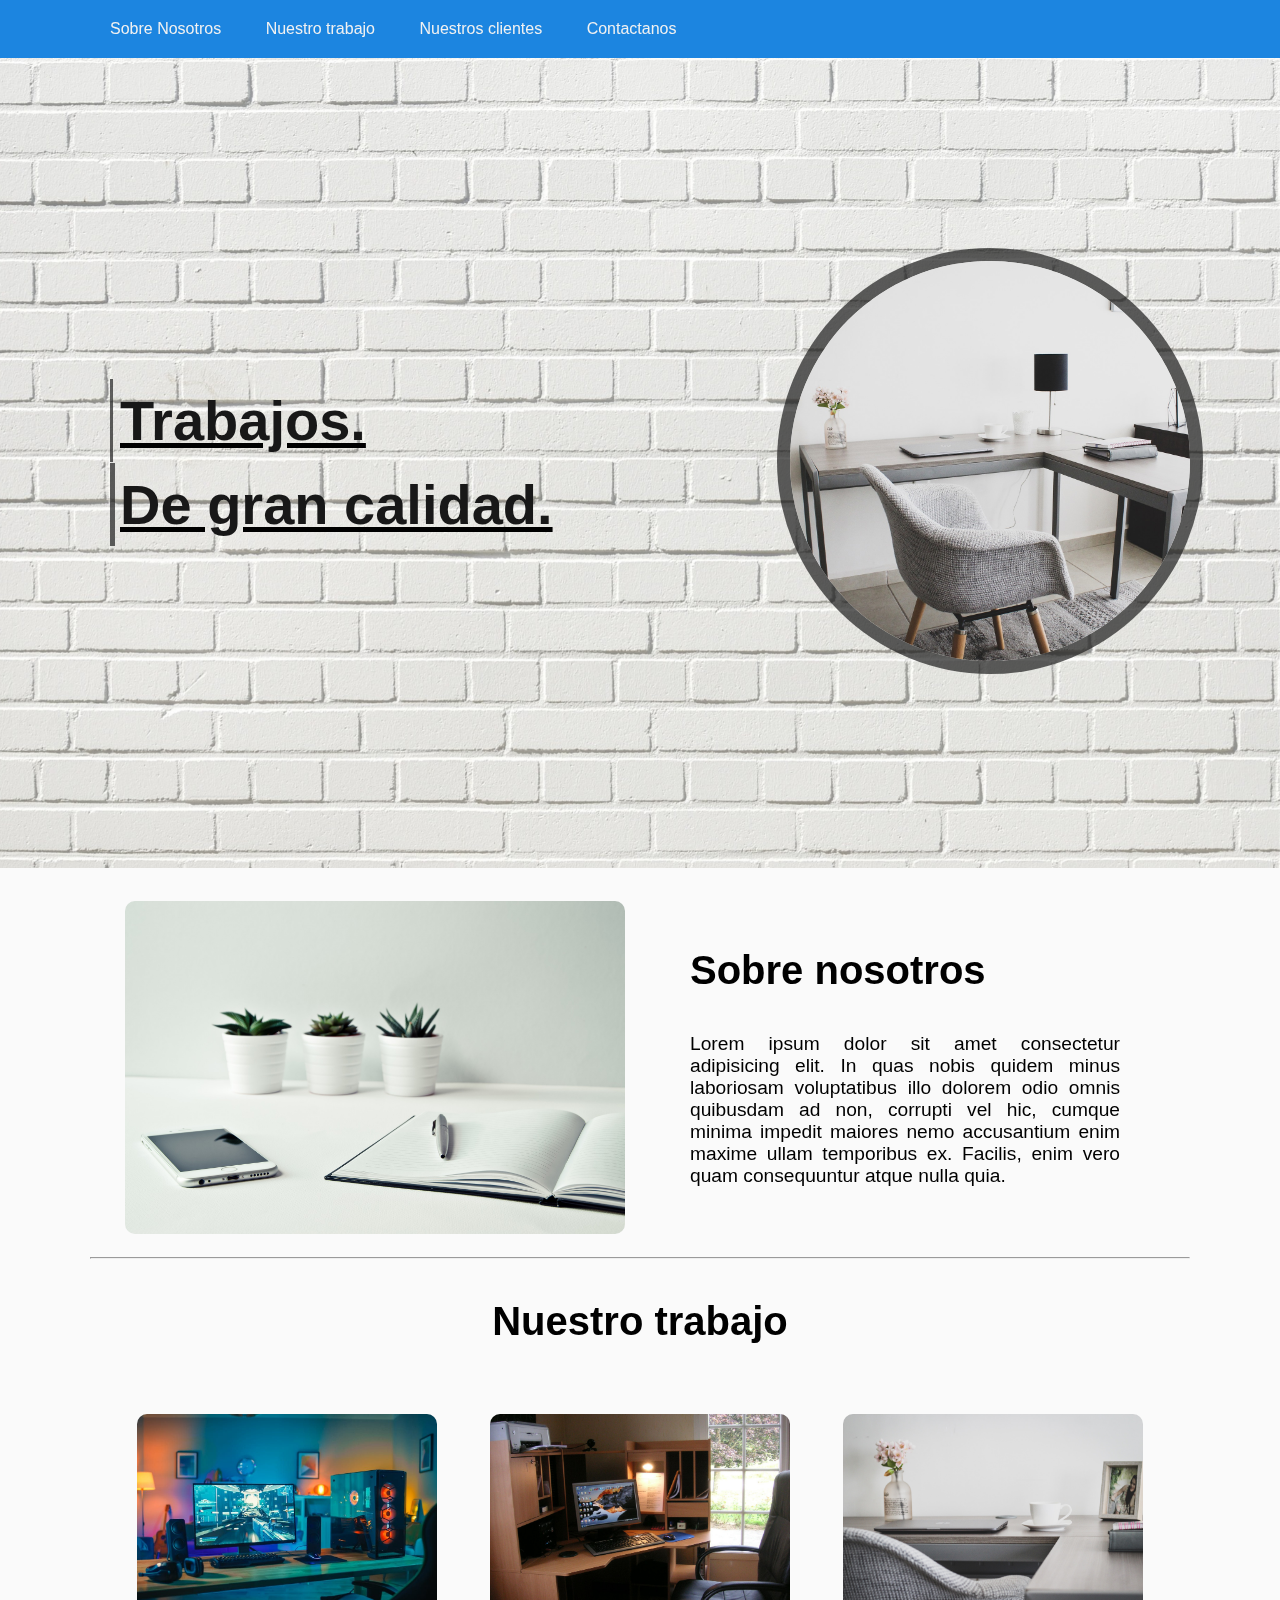
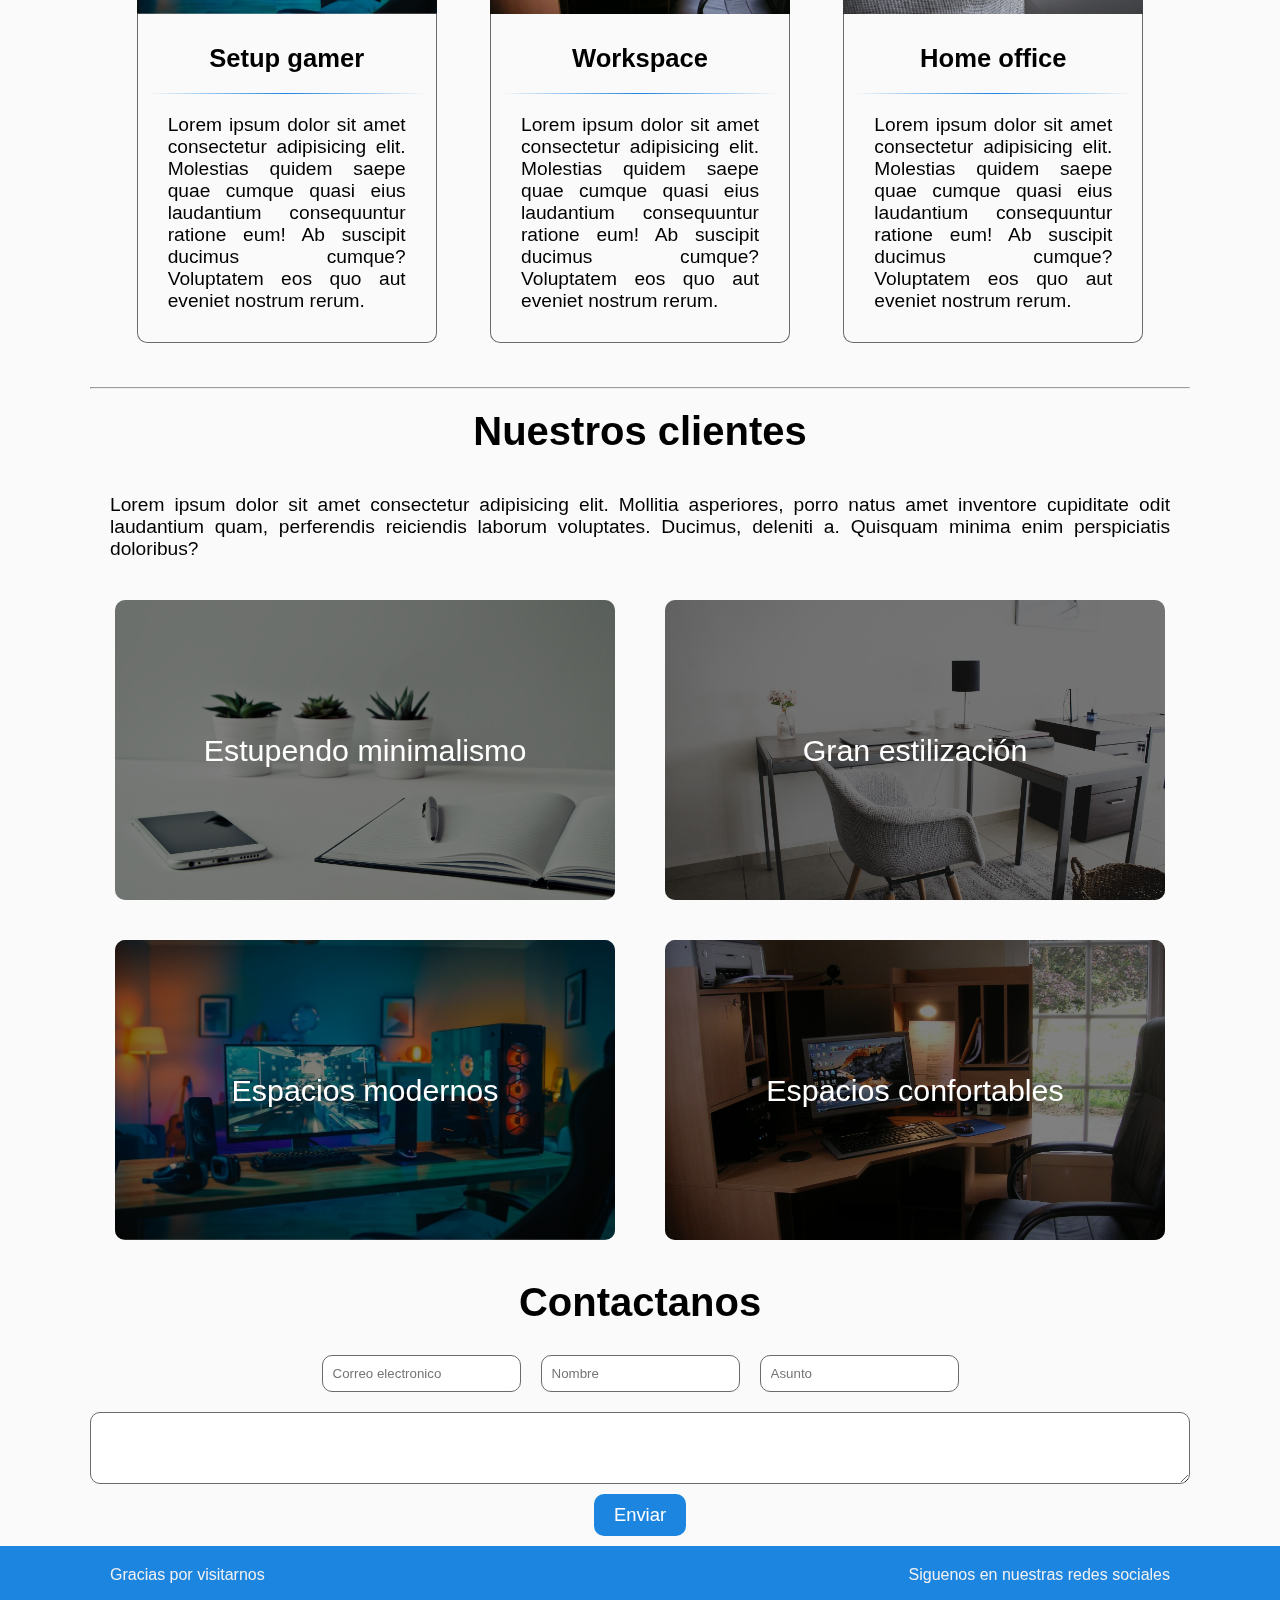
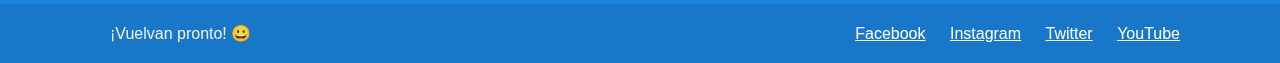
<file: templates/Decoradores/index.html>
<!DOCTYPE html>
<html lang="en">

<head>
    <meta charset="UTF-8">
    <meta http-equiv="X-UA-Compatible" content="IE=edge">
    <meta name="viewport" content="width=device-width, initial-scale=1.0">
    <link rel="stylesheet" href="css/styles.css">
    <title>Decoradores de interiores</title>
    <script src="js/main.js" defer></script>
</head>

<body>
    <header>
        <div class="container">
            <nav>
                <ul>
                    <li><a href="#about-us">Sobre Nosotros</a></li>
                    <li><a href="#our-work">Nuestro trabajo</a></li>
                    <li><a href="#clients">Nuestros clientes</a></li>
                    <li><a href="#contact-us">Contactanos</a></li>
                </ul>
            </nav>
        </div>
    </header>

    <section class="hero">
        <img src="img/white-bricks.jpg" alt="white brickwall" class="background-hero">
        <div class="container container-hero">
            <h1 class="title title-1"><b>Trabajos.</b> <br> <b>De gran calidad.</b></h1>
            <div class="decoration-hero">
                <img src="img/escritorio.jpg" alt="modern desk" class="desk image-decoration">
            </div>
        </div>
    </section>

    <section class="articles">
        <div class="container">
            <article id="about-us">
                <img class="decoration-image-about-us" src="img/desk.jpg" alt="desk with plants">
                <div class="description-about-us">
                    <h2 class="title title-2">Sobre nosotros</h2>
                    <p class="text text-1">
                        Lorem ipsum dolor sit amet consectetur adipisicing elit. In quas nobis quidem minus laboriosam
                        voluptatibus illo dolorem odio omnis quibusdam ad non, corrupti vel hic, cumque minima impedit
                        maiores nemo accusantium enim maxime ullam temporibus ex. Facilis, enim vero quam consequuntur
                        atque nulla quia.
                    </p>
                </div>
            </article>

            <hr>

            <article id="our-work">
                <h3 class="title title-3">Nuestro trabajo</h3>
                <div class="card-work">
                    <img src="img/setup gamer.jpg" alt="" class="image-card">
                    <div class="description-card">
                        <p class="text title-card">Setup gamer</p>
                        <hr>
                        <p class="text">
                            Lorem ipsum dolor sit amet consectetur adipisicing elit. Molestias quidem saepe quae cumque
                            quasi eius laudantium consequuntur ratione eum! Ab suscipit ducimus cumque? Voluptatem eos
                            quo aut eveniet nostrum rerum.
                        </p>
                    </div>
                </div>
                <div class="card-work">
                    <img src="img/work-space.jpg" alt="" class="image-card">
                    <div class="description-card">
                        <p class="text title-card">Workspace</p>
                        <hr>
                        <p class="text">
                            Lorem ipsum dolor sit amet consectetur adipisicing elit. Molestias quidem saepe quae cumque
                            quasi eius laudantium consequuntur ratione eum! Ab suscipit ducimus cumque? Voluptatem eos
                            quo aut eveniet nostrum rerum.
                        </p>
                    </div>
                </div>
                <div class="card-work">
                    <img src="img/home-office.jpg" alt="" class="image-card">
                    <div class="description-card">
                        <p class="text title-card">Home office</p>
                        <hr>
                        <p class="text">
                            Lorem ipsum dolor sit amet consectetur adipisicing elit. Molestias quidem saepe quae cumque
                            quasi eius laudantium consequuntur ratione eum! Ab suscipit ducimus cumque? Voluptatem eos
                            quo aut eveniet nostrum rerum.
                        </p>
                    </div>
                </div>
            </article>

            <hr>

            <article id="clients">
                <h4 class="title title-4">Nuestros clientes</h4>
                <div class="items-clients">
                    <p class="text">
                        Lorem ipsum dolor sit amet consectetur adipisicing elit. Mollitia asperiores, porro
                        natus amet inventore cupiditate odit laudantium quam, perferendis reiciendis laborum voluptates.
                        Ducimus, deleniti a. Quisquam minima enim perspiciatis doloribus?
                    </p>
                    <div class="item-img">
                        <div class="cover">
                            <p class="text decoration-text">Estupendo minimalismo</p>
                        </div>
                        <img src="img/desk.jpg" alt="minimal desk" class="reference-images">
                    </div>
                    <div class="item-img">
                        <div class="cover">
                            <p class="text decoration-text">Gran estilización</p>
                        </div>
                        <img src="img/escritorio.jpg" alt="desk" class="reference-images">
                    </div>
                    <div class="item-img">
                        <div class="cover">
                            <p class="text decoration-text">Espacios modernos</p>
                        </div>
                        <img src="img/setup gamer.jpg" alt="setup gamer" class="reference-images">
                    </div>
                    <div class="item-img">
                        <div class="cover">
                            <p class="text decoration-text">Espacios confortables</p>
                        </div>
                        <img src="img/work-space.jpg" alt="setup gamer" class="reference-images">
                    </div>
                </div>
            </article>

            <article id="contact-us">
                <h5 class="title title-5">Contactanos</h5>
                <form action="">
                    <input type="email" placeholder="Correo electronico" class="item-form-contact">
                    <input type="text" placeholder="Nombre" class="item-form-contact">
                    <input type="text" placeholder="Asunto" class="item-form-contact">
                    <textarea class="item-textarea" name="none"></textarea>
                    <button type="submit" class="btn-submit">Enviar</button>
                </form>
            </article>

        </div>
    </section>

    <footer class="footer">
        <div class="container contain-footer">
            <p>Gracias por visitarnos</p>
            <p>Siguenos en nuestras redes sociales</p>
        </div>
        <div class="cf2">
            <div class="contain-footer container">
                <p>¡Vuelvan pronto! 😀</p>
                <div class="links-footer">
                    <a href="#">Facebook</a>
                    <a href="#">Instagram</a>
                    <a href="#">Twitter</a>
                    <a href="#">YouTube</a>
                </div>
            </div>
        </div>
    </footer>

</body>

</html>
</file>
<file: templates/Decoradores/css/styles.css>
/* *General */

* {
  margin: 0;
  padding: 0;
  box-sizing: border-box;
  scroll-behavior: smooth;
  --color-text: rgb(24, 24, 24);
  --background-color-special: rgb(28, 133, 224);
  --border-color: rgb(107, 107, 107);
}

body {
  background-color: rgb(250, 250, 250);
  font-family: Helvetica, sans-serif;
}

.container {
  width: 90%;
  max-width: 1100px;
  margin: auto;
}

.title {
  font-size: 2.5em;
  font-weight: 600;
  padding: 20px;
}

.text {
  padding: 20px;
  text-align: justify;
  font-size: 1.2rem;
}

/* *Header */

header {
  background-color: var(--background-color-special);
}

nav ul li {
  list-style: none;
  display: inline-flex;
  overflow: hidden;
}

nav ul li a {
  padding: 20px;
  text-decoration: none;
  color: rgb(241, 241, 241);
  transition: ease-in-out 0.3s;
}

nav ul li a:hover {
  background-color: rgba(0, 0, 0, 0.05);
}

/* *Hero */

.hero {
  height: 90vh;
}

.background-hero {
  width: 100%;
  height: 100%;
  position: fixed;
  z-index: -1;
  object-fit: cover;
  top: 0;
}

.container-hero {
  display: flex;
  height: 100%;
  align-items: center;
  justify-content: space-between;
  flex-wrap: wrap;
}

.title-1 {
  font-size: 3.5em;
  line-height: 1.5em;
  text-decoration: underline;
}

.title-1 b {
  background: linear-gradient(
    to right,
    rgba(29, 29, 29, 0.7) 1%,
    rgba(255, 255, 255, 0) 1%
  );
  background-size: 100%;
  padding: 10px;
  animation: background-size 1s ease-in-out forwards;
  color: var(--color-text);
}

@keyframes background-size {
  from {
    background-size: 100%;
    color: var(--color-text);
  }
  to {
    background-size: 10000%;
    color: rgb(241, 241, 241);
  }
}

.desk {
  width: 400px;
  height: 400px;
  object-fit: cover;
  border-radius: 100%;
  box-shadow: 0px 0px 0px 13px rgba(29, 29, 29, 0.7);
}

/* *Articles */

.articles {
  background: rgb(250, 250, 250);
  padding: 10px;
}

/* *Article 1 */

#about-us {
  display: flex;
  align-items: center;
  justify-content: center;
  margin: 20px;
  flex-wrap: wrap;
}

.description-about-us {
  width: 50%;
  padding: 30px;
}

.decoration-image-about-us {
  object-fit: cover;
  max-width: 500px;
  border-radius: 10px;
  max-height: 500px;
  margin: auto;
}

/* *Article 2 */

#our-work {
  display: flex;
  margin: 20px;
  flex-wrap: wrap;
  justify-content: space-around;
}

.title-3 {
  width: 100%;
  text-align: center;
  margin-bottom: 30px;
}

.card-work {
  margin: 20px 0px;
  max-width: 300px;
}

.card-work hr {
  border: none;
  height: 1px;
  background-image: linear-gradient(
    to left,
    rgba(255, 255, 255, 0),
    var(--background-color-special),
    rgba(255, 255, 255, 0)
  );
}

.image-card {
  width: 300px;
  height: 200px;
  object-fit: cover;
  border-radius: 10px 10px 0px 0px;
}

.description-card {
  border: 1px solid var(--border-color);
  border-top: none;
  position: relative;
  bottom: 4px;
  border-radius: 0px 0px 10px 10px;
  padding: 10px;
}

.title-card {
  text-align: center;
  font-weight: 800;
  font-size: 1.6em;
}

/* *Article 3 */

#clients {
  display: flex;
  flex-direction: column;
}

.title-4 {
  text-align: center;
}

.items-clients {
  display: flex;
  flex-wrap: wrap;
  justify-content: space-around;
}

.item-img {
  overflow: hidden;
  width: 100%;
  max-width: 500px;
  display: flex;
  align-items: center;
  margin: 20px 0px;
}

.cover {
  position: absolute;
  width: 500px;
  height: 300px;
  border-radius: 10px;
  background-color: rgba(0, 0, 0, 0.5);
  display: flex;
  align-items: center;
  justify-content: center;
}

.decoration-text {
  font-size: 1.9em;
  color: white;
}

.reference-images {
  width: 100%;
  height: 300px;
  border-radius: 10px;
  object-fit: cover;
}

/* *Article 4 */

#contact-us {
  display: flex;
  flex-direction: column;
}

.title-5 {
  text-align: center;

}

form {
  display: flex;
  align-items: center;
  justify-content: center;
  flex-wrap: wrap;
}

.item-form-contact {
  padding: 10px;
  margin: 10px;
  border: 1px solid var(--border-color);
  border-radius: 10px;
}

.item-textarea {
  width: 100%;
  min-width: 100%;
  max-height: 400px;
  margin: 10px 50px;
  padding: 20px;
  border: 1px solid var(--border-color);
  border-radius: 10px;
  min-height: 63px;
  font-family: 'Segoe UI', Tahoma, Geneva, Verdana, sans-serif;
}

.btn-submit {
  padding: 10px 20px;
  background-color: var(--background-color-special);
  border: none;
  border-radius: 10px;
  color: white;
  transition: background-color 0.3s ease-in-out;
  font-size: 1.15em;
}

.btn-submit:hover {
  background-color: rgb(34, 150, 252);
}

/* *Footer */

footer {
  background-color: var(--background-color-special);
}

.contain-footer {
  display: flex;
  align-items: center;
  justify-content: space-between;
}

footer p {
  padding: 20px;
  display: flex;
  color: rgb(241, 241, 241);
}

.cf2 {
  background-color: rgba(0, 0, 0, 0.10);
}

.links-footer a {
  color: white;
  padding: 10px;
  transition: background-color 0.3s ease-in-out;
}

.links-footer a:hover {
  background-color: rgba(255, 255, 255, 0.04);
}

/* *Responsive */

@media screen and (max-width: 1175px) {
  #about-us {
    flex-direction: column-reverse;
  }
  .description-about-us {
    width: 100%;
  }
}
@media screen and (max-width: 992px) {
  .hero {
    height: 150vh;
  }
  .container-hero {
    display: flex;
    height: 100%;
    align-items: center;
    justify-content: center;
    flex-wrap: wrap;
  }
}

@media screen and (max-width: 620px){
  .decoration-image-about-us {
    width: 100%;
    object-fit: cover;
  }

  .image-decoration {
    width: 100%;
  }

  .decoration-hero {
    width: 100%;
  }
}
</file>
